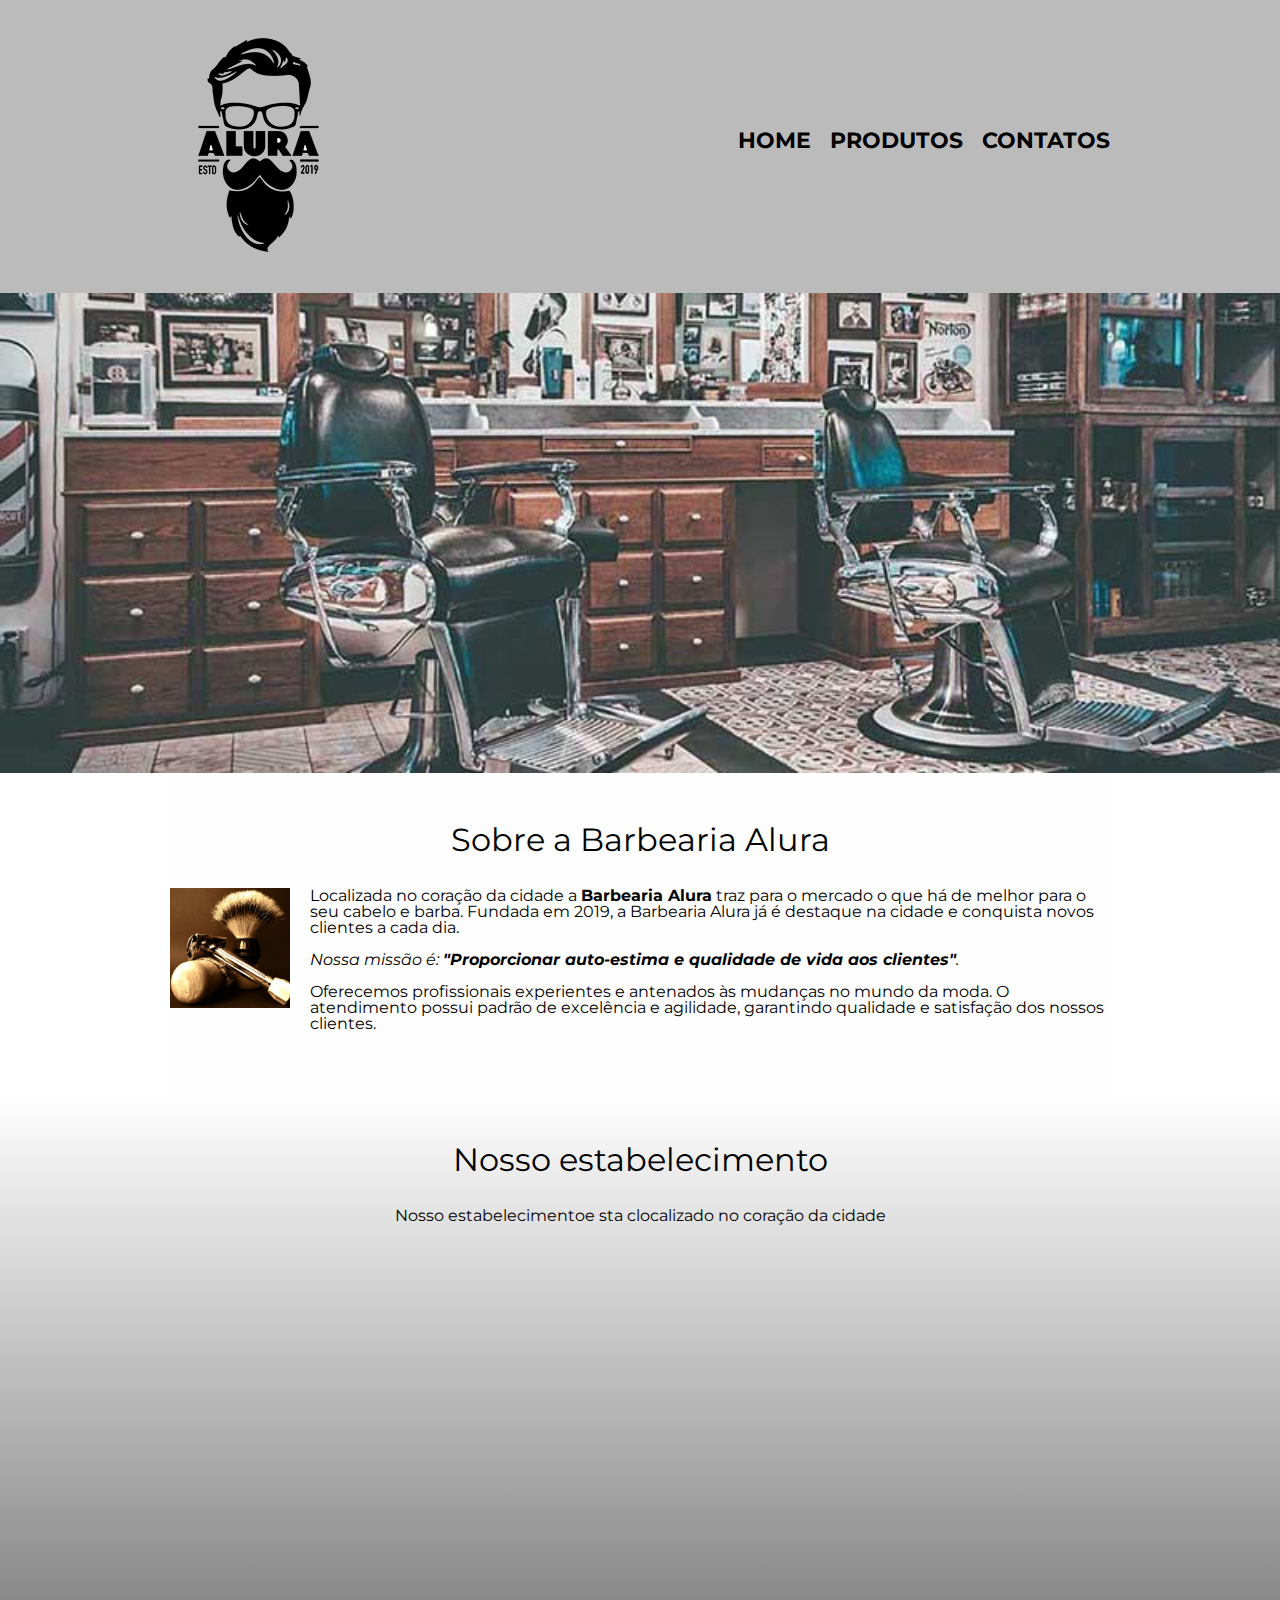
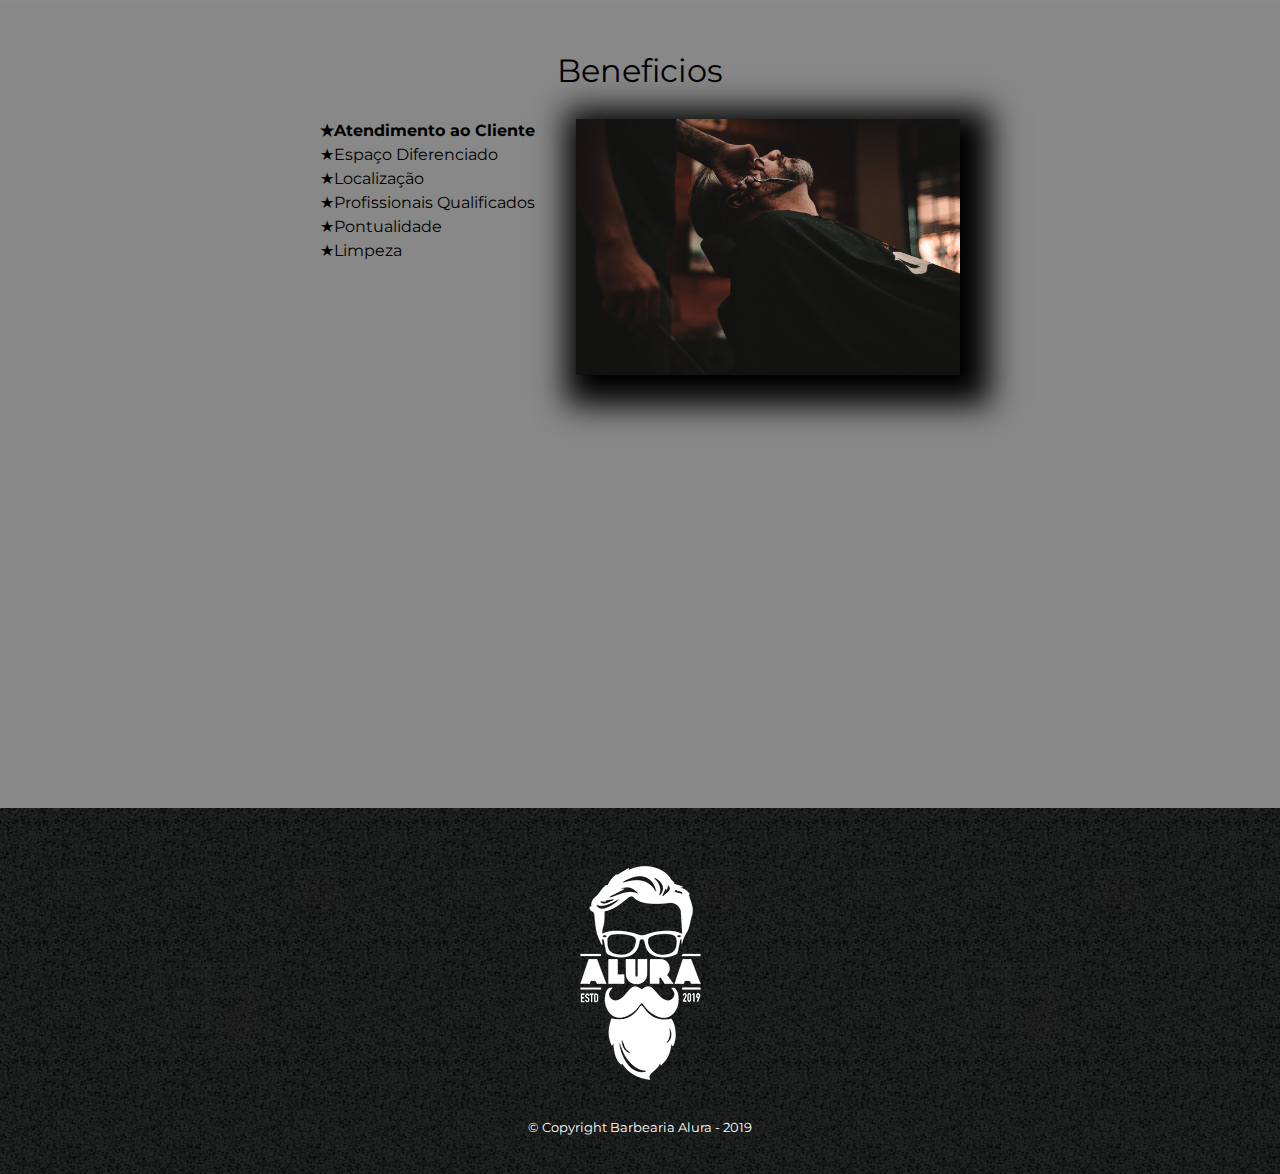
<file: HTML/index.html>
<!DOCTYPE html>
<html lang="pt-br">
	<head>
		<meta charset="utf-8">
		<meta name="viewport" content="width=device-width">
		<title>Barbearia Alura</title>
		<link rel="stylesheet" type="text/css" href="reset.css">
		<link rel="stylesheet" href="style.css">
		<link rel="preconnect" href="https://fonts.gstatic.com">
        <link href="https://fonts.googleapis.com/css2?family=Montserrat&display=swap" rel="stylesheet">
    </head> 
	
	</head>
	<body>
		<header>
			<div class="caixa">
				<h1><img src="logo.png"></h1>	

				<nav >
					<ul class="navegacao-principal">
						<li><a href="index.html">Home</a></li>
						<li><a href="produtos.html">Produtos</a></li>
						<li><a href="contato.html">Contatos</a></li>
					</ul>
				</nav>
			</div>
		</header>
		<img class="banner" src="banner.jpg">

		<main>


			<section class="principal">
				<h2 class="titulo-principal">Sobre a Barbearia Alura</h2>

				<img class="utensilios" src="utensilios.jpg" alt="Utensilios de um barbeiro">

				<p>Localizada no coração da cidade a <strong>Barbearia Alura</strong> traz para o mercado o que há de melhor para o seu cabelo e barba. Fundada em 2019, a Barbearia Alura já é destaque na cidade e conquista novos clientes a cada dia.</p>

				<p id="missao"><em>Nossa missão é: <strong>"Proporcionar auto-estima e qualidade de vida aos clientes"</strong>.</em></p>
				 
				<p>Oferecemos profissionais experientes e antenados às mudanças no mundo da moda. O atendimento possui padrão de excelência e agilidade, garantindo qualidade e satisfação dos nossos clientes.</p>
			</section>
			<section class="mapa">
				<h3 class="titulo-principal">Nosso estabelecimento</h3>
				<p>Nosso estabelecimentoe sta clocalizado no coração da cidade</p>

				<div class="mapa-conteudo">
					<iframe src="https://www.google.com/maps/embed?pb=!1m18!1m12!1m3!1d3656.4485981329353!2d-46.634658748903426!3d-23.588239368396568!2m3!1f0!2f0!3f0!3m2!1i1024!2i768!4f13.1!3m3!1m2!1s0x94ce5a2b2ed7f3a1%3A0xab35da2f5ca62674!2sCaelum%20-%20Escola%20de%20Tecnologia!5e0!3m2!1spt-BR!2sbr!4v1631574584085!5m2!1spt-BR!2sbr" width="100%" height="300" style="border:0;" allowfullscreen="" loading="lazy"></iframe>
				</div>
			</section>

			<section class="beneficios">
				<h3 class="titulo-principal">Beneficios</h3>
				
				<div class="conteudo-beneficios">				
					<ul class="lista-beneficios">
						<li class="itens">Atendimento ao Cliente</li>
						<li class="itens">Espaço Diferenciado</li>
						<li class="itens">Localização</li>
						<li class="itens">Profissionais Qualificados</li>
						<li class="itens">Pontualidade</li>
						<li class="itens">Limpeza</li>
					</ul><img class="imagem-beneficios" src="beneficios.jpg">
				</div>


				<div class="video"><iframe width="100%" height="315" src="https://www.youtube.com/embed/wcVVXUV0YUY" title="YouTube video player" frameborder="0" allow="accelerometer; autoplay; clipboard-write; encrypted-media; gyroscope; picture-in-picture" allowfullscreen></iframe>
				</div>
		</section>
	</main>
	<footer>
			<img src="logo-branco.png">
			<p class="copyright">	
&copy; Copyright Barbearia Alura - 2019</p>

		</footer>
	</body>
</html>
</file>
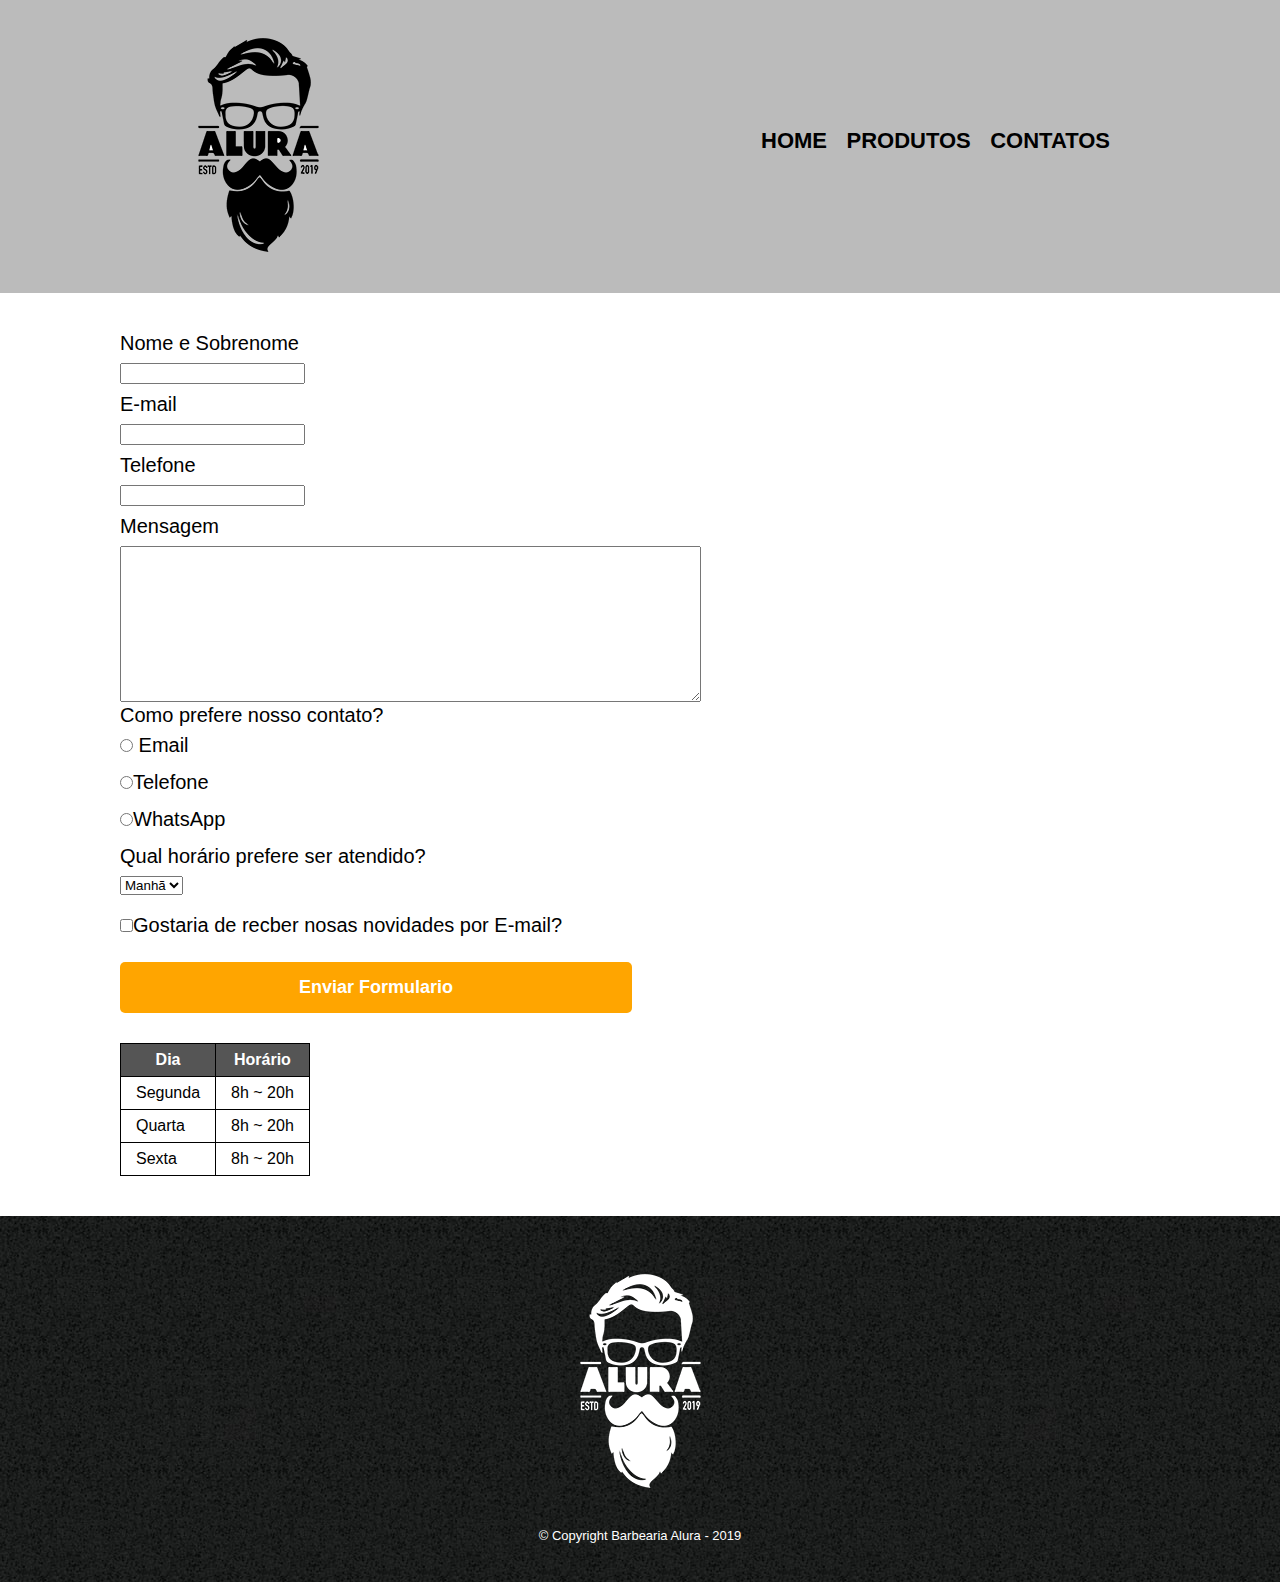
<file: HTML/Contato.html>
<!DOCTYPE html>
<html>
	<head>
		<meta charset="utf-8">
		<title>Contato-Barbearia Alura</title>

		<link rel="stylesheet" type="text/css" href="reset.css">
		<link rel="stylesheet" href="style.css">
	</head>
	<body>
		<header>
			<div class="caixa">
				<h1><img src="logo.png"></h1>	

				<nav >
					<ul>
						<li><a href="index.html">Home</a></li>
						<li><a href="produtos.html">Produtos</a></li>
						<li><a href="contato.html">Contatos</a></li>
					</ul>
				</nav>
			</div>
		</header>
		<main>
			<!============================================================================================================================================================
			======================================================================FORMULARIO============================================================================================================================================================================================================================================!>

			<form class="formulario">
				<label for="nomesobrenome">Nome e Sobrenome</label>
				<input type="text" id="nomesobrenome" class="input-padrão">

				<label for="email">E-mail</label>
				<input type="text" id="email"class="input-padrão">

				<label for="telefone">Telefone</label>
				<input type="text" id="telefone"class="input-padrão">

				<label for="mensagem">Mensagem</label>
				<textarea cols="70" rows="10" id="mensagem"class="input-padrão"></textarea>

			<!============================================================================================================================================================
			======================================================================ASSINALAR============================================================================================================================================================================================================================================!>
				
				<div>
					<p>Como prefere nosso contato?</p>
					<label for="radio-email"><input type="radio" name="contato" value="email" id="radio-email">
					Email</label>
					
					<label for="radio-telefone"><input type="radio" name="contato" value="Telefone" id="radio-telefone">Telefone</label>
					

					<label for="radio-whatsapp"><input type="radio" name="contato" value="whatsapp" id="radio-whatsapp">WhatsApp</label>
					
				</div>


				<div>
					<p>Qual horário prefere ser atendido?</p>
					<select> 
						<option>Manhã</option>
						<option>Tarde</option>
						<option>Noite</option>
					</select>
				</div>
					
				<label class="checkbox"><input type="checkbox">Gostaria de recber nosas novidades por E-mail?</label>
				

				<input type="submit" value="Enviar Formulario" class="enviar">
			</form>
			<table>
				<thead>
					<tr>
						<th>Dia</th>
						<th>Horário</th>
					</tr>
				</thead>
				<tbody>
					
						<td>Segunda</td>
						<td>8h ~ 20h</td>
					</tr>
							<td>Quarta</td>
							<td>8h ~ 20h</td>
					</tr>
					<tr>
						<td>Sexta</td>
						<td>8h ~ 20h</td>
					</tr>
				</tbody>
			</table>
		</main>
		<footer>
			<img src="logo-branco.png">
			<p class="copyright">	
&copy; Copyright Barbearia Alura - 2019</p>

		</footer>

	</body>
</html>
</file>
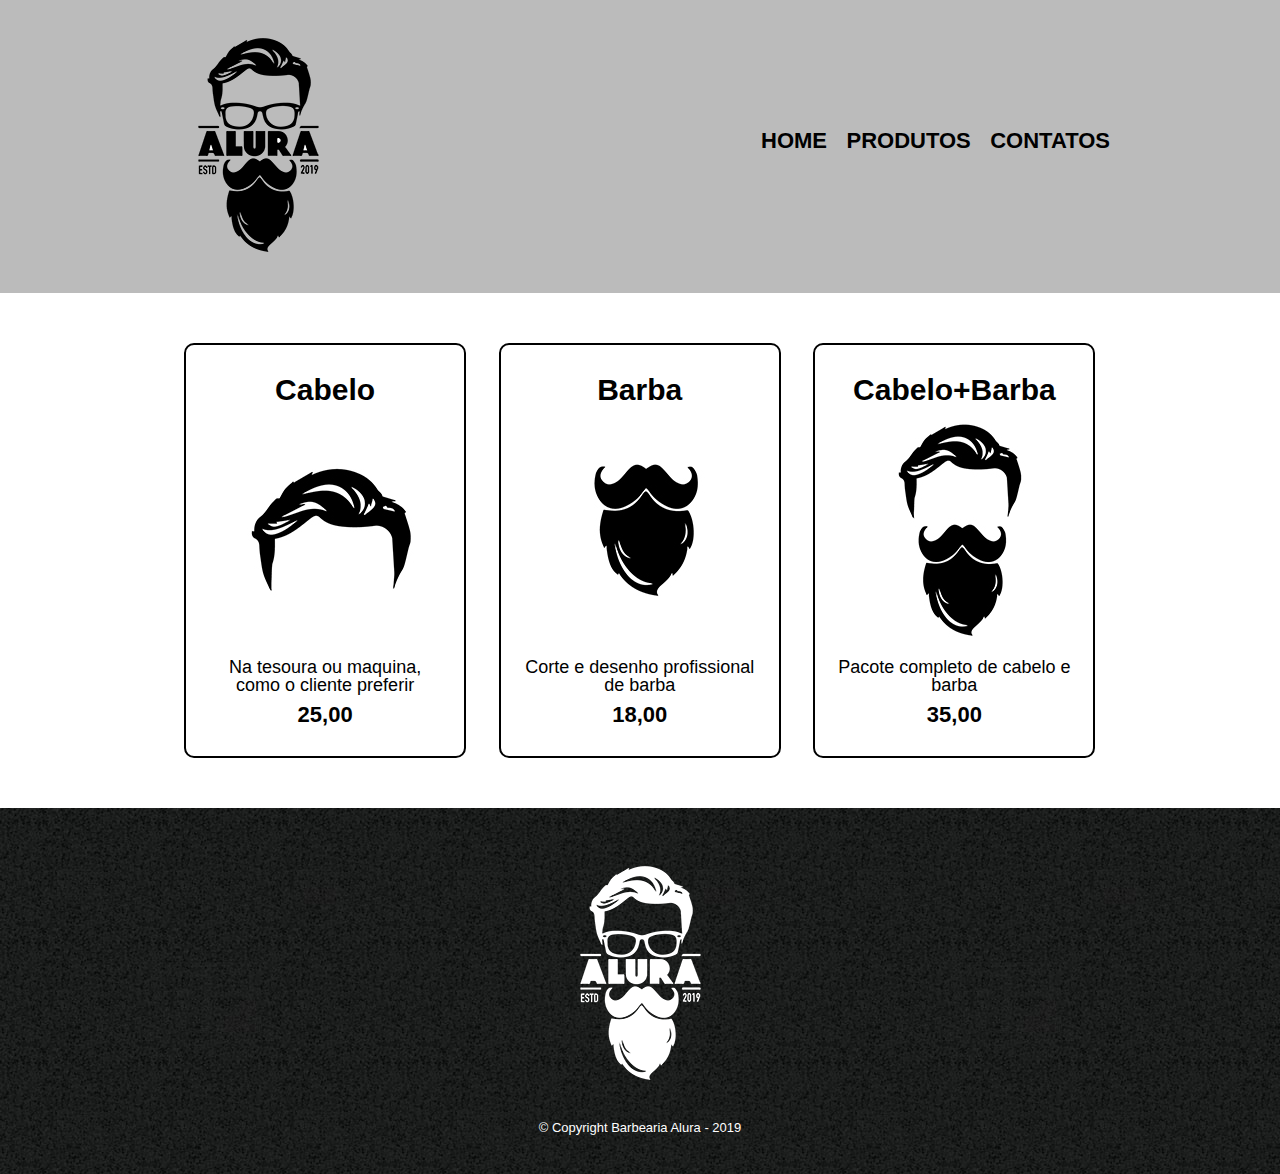
<file: HTML/produtos.html>
<!DOCTYPE html>
<html>
	<head>
		<meta charset="utf-8">
		<meta name="viewport" content="width=device-width">
		<title>Produtos-Barbearia Alura</title>

		<link rel="stylesheet" type="text/css" href="reset.css">
		<link rel="stylesheet" href="style.css">
	</head>
	<body>
		<header>
			<div class="caixa">
				<h1><img src="logo.png"></h1>	

				<nav >
					<ul>
						<li><a href="index.html">Home</a></li>
						<li><a href="produtos.html">Produtos</a></li>
						<li><a href="contato.html">Contatos</a></li>
					</ul>
				</nav>
			</div>
		</header>

		<main>
			<ul class="produtos">
				<li>
					<h2>Cabelo</h2>
					<img src="cabelo.jpg">
					<p class="produto-descricao">Na tesoura ou maquina, como o cliente preferir</p>
					<p class="produto-preco">25,00</p>
				</li>
				<li>
					<h2>Barba</h2>
					<img src="barba.jpg">
					<p class="produto-descricao">Corte e desenho profissional de barba</p>
					<p class="produto-preco"> 18,00</p>
				</li>
				<li>
					<h2>Cabelo+Barba</h2>
					<img src="cabelo+barba.jpg">
					<p class="produto-descricao">Pacote completo de cabelo e barba</p>
					<p class="produto-preco">35,00</p>
				</li>
			</ul>
		</main>

		<footer>
			<img src="logo-branco.png">
			<p class="copyright">	
&copy; Copyright Barbearia Alura - 2019</p>

		</footer>

	</body>
</html>
</file>
<file: HTML/style.css>
body {
    font-family: 'Montserrat', sans-serif;}

header{
	background: #bbbbbb;
	padding: 20px 0;
}
.caixa{
	position: relative;
	width: 940px;
	margin: 0 auto;
}
nav{
	position: absolute;
	top: 110PX;
	right: 0;
}

nav li{
	display: inline;
	margin:  0 0 0 15px;
}
nav a{
	text-transform: uppercase;
	color: #000000;
	font-weight: bold;
	font-size: 22px;
	text-decoration: none;
}

nav a:hover{
	color: #C78C19;
	text-decoration: underline;
}
.produtos{
	width: 940px;
	margin: 0 auto;
	padding: 50px 0;
}

.produtos li{
	display: inline-block;
	text-align: center;
	width: 30%;
	vertical-align: top;
	margin: 0 1.5%;
	padding: 30px 20px;
	box-sizing: border-box;
	border:  2px solid #000000;
	border-radius: 10px;
}

.produtos li:hover{
	border-color:#C78C19;

}
.produtos li:active{
	border-color: #088C19;
}

.produtos li:hover h2{
	font-size: 35px;
}

.produtos h2{
	font-size: 30px;
	font-weight: bold;
}

.produto-descricao{
	font-size: 18px;
}
.produto-preco{
	font-size: 22px;
	font-weight: bold;
	margin-top: 10px;
}

footer{
	text-align: center;
	background: url("bg.jpg");
	padding:  40px 0;
}

.copyright{
	color: #ffffff;
	font-size: 13px;
	margin-top: 20px;
}

main{
	
}
form{
	margin: 40px 0px 0px 120px;
	width: 100%;
}

form label, form p{
	display: block;
	font-size: 20px;
	margin: 0 0 10px;

}

input{
	margin: 0px 0px 10px;
}

.input-padrao{
	display: block;
	margin: 0 0 40px;
	padding: 10px 20px;
	width: 60%;
}

.checkbox{
	margin: 20px 0;
}
.enviar{
	width: 40%;
	padding: 15px 0;
	background: orange;
	color: white;
	font-weight: bold;
	font-size: 18px;
	border: none;
	border-radius: 5px;
	transition: 0.3s all;
	cursor: pointer;
}
.enviar:hover {
	background: darkorange;
	transform: scale(1.1) rotate(4deg);
}
.formulario{
	width: 100%;
}
table{
	margin: 20px 0 40px 120px;
}

thead{
	background: #555555;
	color: white;
	font-weight: bold;

}

td,th {
	border: 1px solid #000000;
	padding: 8px 15px;
}

/* css da pagina inicial */
.banner {
	width: 100%;

}

.titulo-principal {
	text-align: center;
	font-size: 2em;
	margin: 0 0 1em;
	clear: left;
}

.principal{
	padding: 3em 0;
	background: #FEFEFE;
	width: 940px;
	margin: 0 auto;

}

.principal p{
	margin: 0 0 1em;
}

.principal strong{
	font-weight: bold;

}

.principal em{
	font-style: italic;
}

.utensilios{
	width: 120px;
	float: left;
	margin: 0 20px 20px 0;
}

.beneficios {
	padding: 3em 0;
	background: #888888;

}

.mapa {
	padding: 3em 0;
	background: linear-gradient(#FEFEFEFE, #888888);

}
.mapa-conteudo{
	width: 940px;
	margin: 0 auto;
}

.conteudo-beneficios{
	width: 640px;
	margin: 0 auto;
}

.lista-beneficios{
	width: 40%;
	display: inline-block;
	vertical-align: top;
}

.itens{
	line-height: 1.5;
}

.itens:first-child {
	font-weight: bold;
}

.itens:before{
	content: "★";

}

.imagem-beneficios{
	width: 60%;
	opacity: 1;
	box-shadow: 10px 10px 30px 20px #000000;
}

.imagem-beneficios:hover {
	opacity: 0.8;
	transition: 400ms;
}

.mapa p{
	margin: 0 0 2em;
	text-align: center;

}

.video{
	width: 560px;
	margin: 2em auto;
}

@media screen and (max-width: 480px){
	.caixa, .principal, .conteudo-beneficios, .mapa-conteudo, .video{
		width: auto;
	}

	h1{
		text-align: center;
	}

	nav{
		position: static;
	}
	.lista-beneficios, .imagem-beneficios{
		width: 100%;
	}

}

}
</file>
